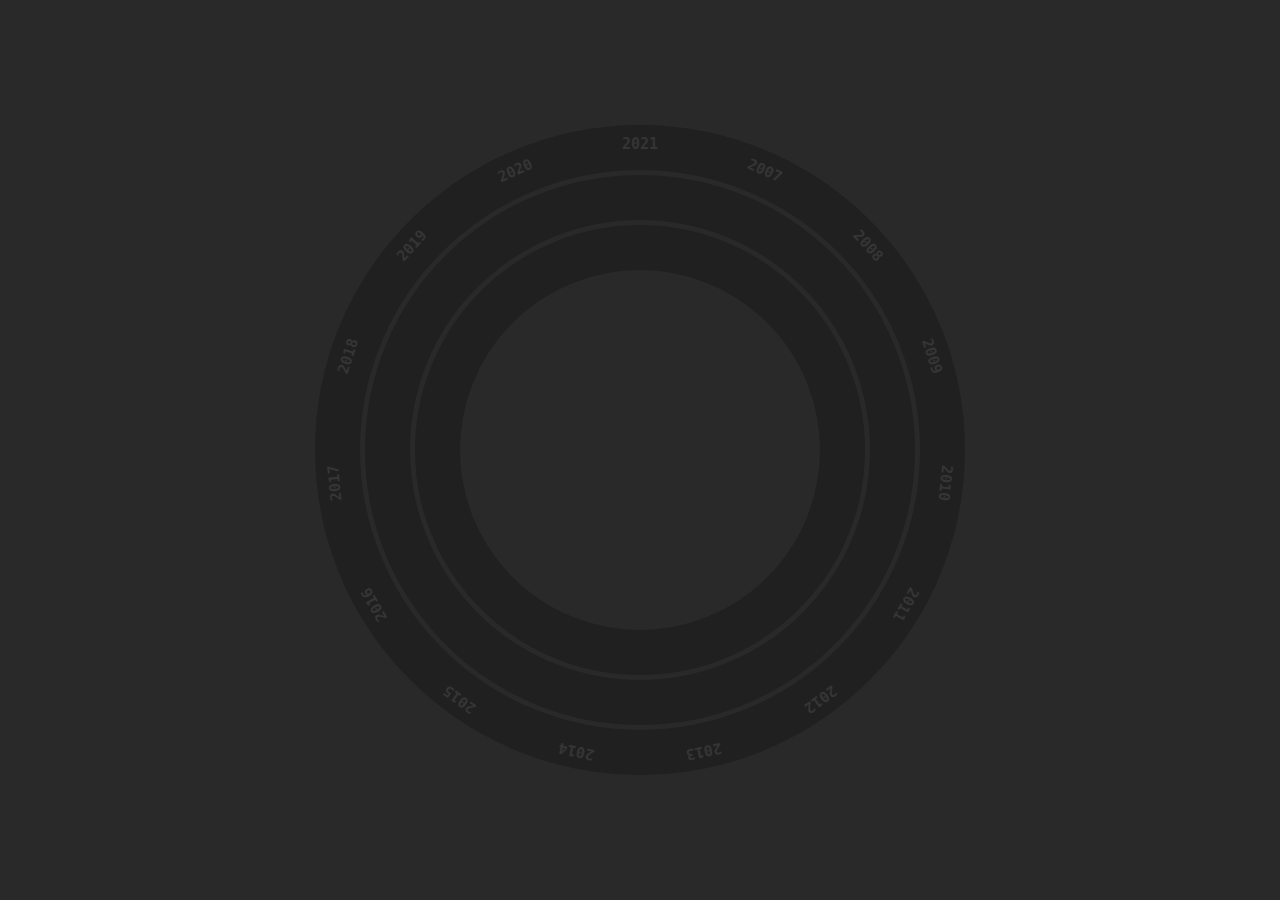
<file: index.html>
<!DOCTYPE html>
<html>
  <head>
    <meta charset="UTF-8">
    <title>Schnäbi</title>
  <link rel="stylesheet" href="stylesheet.css" type="text/css">
  </head>
  <body>
    <main class="battle-wheel">
        <div class="day-dial">
            <div class="ring-back"></div>
            <div id="r1" class="ring">
                <h2 class="day-text"></h2>
            </div>
        </div>
        <div class="month-dial">
            <div class="ring-back"></div>
            <div id="r2" class="ring">
                <h2 class="month-text"></h2>
            </div>
        </div>
        <div class="year-dial">
            <div class="ring-back"></div>
            <div id="r3" class="ring">
                <h2 class="year-text"></h2>
            </div>
        </div>
    </main>
    <script src="config.js" type="text/javascript"></script>
  <script src="https://cdnjs.cloudflare.com/ajax/libs/jquery/3.1.0/jquery.min.js" type="text/javascript"></script>
  <script src="main.js" type="text/javascript"></script>
  </body>
</html>
</file>
<file: stylesheet.css>
.battle-wheel .year-dial, .battle-wheel .month-dial, .battle-wheel .day-dial {
  position: absolute;
  top: 50%;
  left: 50%;
  transform: translateX(-50%) translateY(-50%);
}

.battle-wheel .year-dial .year-text span, .battle-wheel .month-dial .month-text span, .battle-wheel .day-dial .day-text span {
  text-align: center;
  moz-transform-origin: center center;
  transform-origin: center center;
}

* {
  box-sizing: border-box;
}

html,
body {
  background: #292929;
  border: 0;
  font-family: "Roboto Mono", monospace;
  height: 100%;
  margin: 0px;
  width: 100%;
}

.battle-wheel h2 {
  transition: all 1s;
  color: #555;
  text-shadow: 0;
  font-size: 15px;
}
.battle-wheel h2 .glow {
  transition: all 1s;
  color: white;
  text-shadow: 0 0 10px #fff, 0 0 20px #fff, 0 0 30px #54486D, 0 0 40px #54486D, 0 0 50px #54486D, 0 0 60px #54486D, 0 0 70px #54486D;
}
.battle-wheel .day-dial {
  z-index: 4000;
  width: 450px;
  height: 450px;
}
.battle-wheel .day-dial .day-text {
  opacity: 0;
  filter: alpha(opacity=0);
}
.battle-wheel .day-dial .day-text .btn1 {
  transform: rotate(11.6129032258deg);
  display: flex;
  justify-content: center;
}
.battle-wheel .day-dial .day-text .btn2 {
  transform: rotate(23.2258064516deg);
  display: flex;
  justify-content: center;
}
.battle-wheel .day-dial .day-text .btn3 {
  transform: rotate(34.8387096774deg);
  display: flex;
  justify-content: center;
}
.battle-wheel .day-dial .day-text .btn4 {
  transform: rotate(46.4516129032deg);
  display: flex;
  justify-content: center;
}
.battle-wheel .day-dial .day-text .btn5 {
  transform: rotate(58.064516129deg);
  display: flex;
  justify-content: center;
}
.battle-wheel .day-dial .day-text .btn6 {
  transform: rotate(69.6774193548deg);
  display: flex;
  justify-content: center;
}
.battle-wheel .day-dial .day-text .btn7 {
  transform: rotate(81.2903225806deg);
  display: flex;
  justify-content: center;
}
.battle-wheel .day-dial .day-text .btn8 {
  transform: rotate(92.9032258065deg);
  display: flex;
  justify-content: center;
}
.battle-wheel .day-dial .day-text .btn9 {
  transform: rotate(104.5161290323deg);
  display: flex;
  justify-content: center;
}
.battle-wheel .day-dial .day-text .btn10 {
  transform: rotate(116.1290322581deg);
  display: flex;
  justify-content: center;
}
.battle-wheel .day-dial .day-text .btn11 {
  transform: rotate(127.7419354839deg);
  display: flex;
  justify-content: center;
}
.battle-wheel .day-dial .day-text .btn12 {
  transform: rotate(139.3548387097deg);
  display: flex;
  justify-content: center;
}
.battle-wheel .day-dial .day-text .btn13 {
  transform: rotate(150.9677419355deg);
  display: flex;
  justify-content: center;
}
.battle-wheel .day-dial .day-text .btn14 {
  transform: rotate(162.5806451613deg);
  display: flex;
  justify-content: center;
}
.battle-wheel .day-dial .day-text .btn15 {
  transform: rotate(174.1935483871deg);
  display: flex;
  justify-content: center;
}
.battle-wheel .day-dial .day-text .btn16 {
  transform: rotate(185.8064516129deg);
  display: flex;
  justify-content: center;
}
.battle-wheel .day-dial .day-text .btn17 {
  transform: rotate(197.4193548387deg);
  display: flex;
  justify-content: center;
}
.battle-wheel .day-dial .day-text .btn18 {
  transform: rotate(209.0322580645deg);
  display: flex;
  justify-content: center;
}
.battle-wheel .day-dial .day-text .btn19 {
  transform: rotate(220.6451612903deg);
  display: flex;
  justify-content: center;
}
.battle-wheel .day-dial .day-text .btn20 {
  transform: rotate(232.2580645161deg);
  display: flex;
  justify-content: center;
}
.battle-wheel .day-dial .day-text .btn21 {
  transform: rotate(243.8709677419deg);
  display: flex;
  justify-content: center;
}
.battle-wheel .day-dial .day-text .btn22 {
  transform: rotate(255.4838709677deg);
  display: flex;
  justify-content: center;
}
.battle-wheel .day-dial .day-text .btn23 {
  transform: rotate(267.0967741935deg);
  display: flex;
  justify-content: center;
}
.battle-wheel .day-dial .day-text .btn24 {
  transform: rotate(278.7096774194deg);
  display: flex;
  justify-content: center;
}
.battle-wheel .day-dial .day-text .btn25 {
  transform: rotate(290.3225806452deg);
  display: flex;
  justify-content: center;
}
.battle-wheel .day-dial .day-text .btn26 {
  transform: rotate(301.935483871deg);
  display: flex;
  justify-content: center;
}
.battle-wheel .day-dial .day-text .btn27 {
  transform: rotate(313.5483870968deg);
  display: flex;
  justify-content: center;
}
.battle-wheel .day-dial .day-text .btn28 {
  transform: rotate(325.1612903226deg);
  display: flex;
  justify-content: center;
}
.battle-wheel .day-dial .day-text .btn29 {
  transform: rotate(336.7741935484deg);
  display: flex;
  justify-content: center;
}
.battle-wheel .day-dial .day-text .btn30 {
  transform: rotate(348.3870967742deg);
  display: flex;
  justify-content: center;
}
.battle-wheel .day-dial .day-text .btn31 {
  transform: rotate(360deg);
  display: flex;
  justify-content: center;
}
.battle-wheel .day-dial .day-text span {
  position: absolute;
  top: calc(-25% + 55px);
  left: calc(50% - 6px);
  height: 432px;
  width: 12px;
}
.battle-wheel .month-dial {
  z-index: 3000;
  width: 550px;
  height: 550px;
}
.battle-wheel .month-dial .month-text {
  opacity: 0;
  filter: alpha(opacity=0);
}
.battle-wheel .month-dial .month-text .btn1 {
  transform: rotate(30deg);
  display: flex;
  justify-content: center;
}
.battle-wheel .month-dial .month-text .btn2 {
  transform: rotate(60deg);
  display: flex;
  justify-content: center;
}
.battle-wheel .month-dial .month-text .btn3 {
  transform: rotate(90deg);
  display: flex;
  justify-content: center;
}
.battle-wheel .month-dial .month-text .btn4 {
  transform: rotate(120deg);
  display: flex;
  justify-content: center;
}
.battle-wheel .month-dial .month-text .btn5 {
  transform: rotate(150deg);
  display: flex;
  justify-content: center;
}
.battle-wheel .month-dial .month-text .btn6 {
  transform: rotate(180deg);
  display: flex;
  justify-content: center;
}
.battle-wheel .month-dial .month-text .btn7 {
  transform: rotate(210deg);
  display: flex;
  justify-content: center;
}
.battle-wheel .month-dial .month-text .btn8 {
  transform: rotate(240deg);
  display: flex;
  justify-content: center;
}
.battle-wheel .month-dial .month-text .btn9 {
  transform: rotate(270deg);
  display: flex;
  justify-content: center;
}
.battle-wheel .month-dial .month-text .btn10 {
  transform: rotate(300deg);
  display: flex;
  justify-content: center;
}
.battle-wheel .month-dial .month-text .btn11 {
  transform: rotate(330deg);
  display: flex;
  justify-content: center;
}
.battle-wheel .month-dial .month-text .btn12 {
  transform: rotate(360deg);
  display: flex;
  justify-content: center;
}
.battle-wheel .month-dial .month-text span {
  position: absolute;
  top: calc(-25% + 80px);
  left: calc(50% - 6px);
  height: 532px;
  width: 12px;
}
.battle-wheel .year-dial {
  z-index: 2000;
  width: 650px;
  height: 650px;
}
.battle-wheel .year-dial .year-text {
  opacity: 0;
  filter: alpha(opacity=0);
}
.battle-wheel .year-dial .year-text .btn1 {
  transform: rotate(24deg);
  display: flex;
  justify-content: center;
}
.battle-wheel .year-dial .year-text .btn2 {
  transform: rotate(48deg);
  display: flex;
  justify-content: center;
}
.battle-wheel .year-dial .year-text .btn3 {
  transform: rotate(72deg);
  display: flex;
  justify-content: center;
}
.battle-wheel .year-dial .year-text .btn4 {
  transform: rotate(96deg);
  display: flex;
  justify-content: center;
}
.battle-wheel .year-dial .year-text .btn5 {
  transform: rotate(120deg);
  display: flex;
  justify-content: center;
}
.battle-wheel .year-dial .year-text .btn6 {
  transform: rotate(144deg);
  display: flex;
  justify-content: center;
}
.battle-wheel .year-dial .year-text .btn7 {
  transform: rotate(168deg);
  display: flex;
  justify-content: center;
}
.battle-wheel .year-dial .year-text .btn8 {
  transform: rotate(192deg);
  display: flex;
  justify-content: center;
}
.battle-wheel .year-dial .year-text .btn9 {
  transform: rotate(216deg);
  display: flex;
  justify-content: center;
}
.battle-wheel .year-dial .year-text .btn10 {
  transform: rotate(240deg);
  display: flex;
  justify-content: center;
}
.battle-wheel .year-dial .year-text .btn11 {
  transform: rotate(264deg);
  display: flex;
  justify-content: center;
}
.battle-wheel .year-dial .year-text .btn12 {
  transform: rotate(288deg);
  display: flex;
  justify-content: center;
}
.battle-wheel .year-dial .year-text .btn13 {
  transform: rotate(312deg);
  display: flex;
  justify-content: center;
}
.battle-wheel .year-dial .year-text .btn14 {
  transform: rotate(336deg);
  display: flex;
  justify-content: center;
}
.battle-wheel .year-dial .year-text .btn15 {
  transform: rotate(360deg);
  display: flex;
  justify-content: center;
}
.battle-wheel .year-dial .year-text span {
  position: absolute;
  top: calc(-25% + 105px);
  left: calc(50% - 6px);
  height: 632px;
  width: 12px;
}
.battle-wheel .ring-back {
  opacity: 0.1;
  filter: alpha(opacity=10);
  width: 100%;
  height: 100%;
}
.battle-wheel .ring {
  position: relative;
  top: -100%;
  width: 100%;
  height: 100%;
  transition: all 5s;
  border: solid 45px #202020;
  border-radius: 50%;
}
</file>
